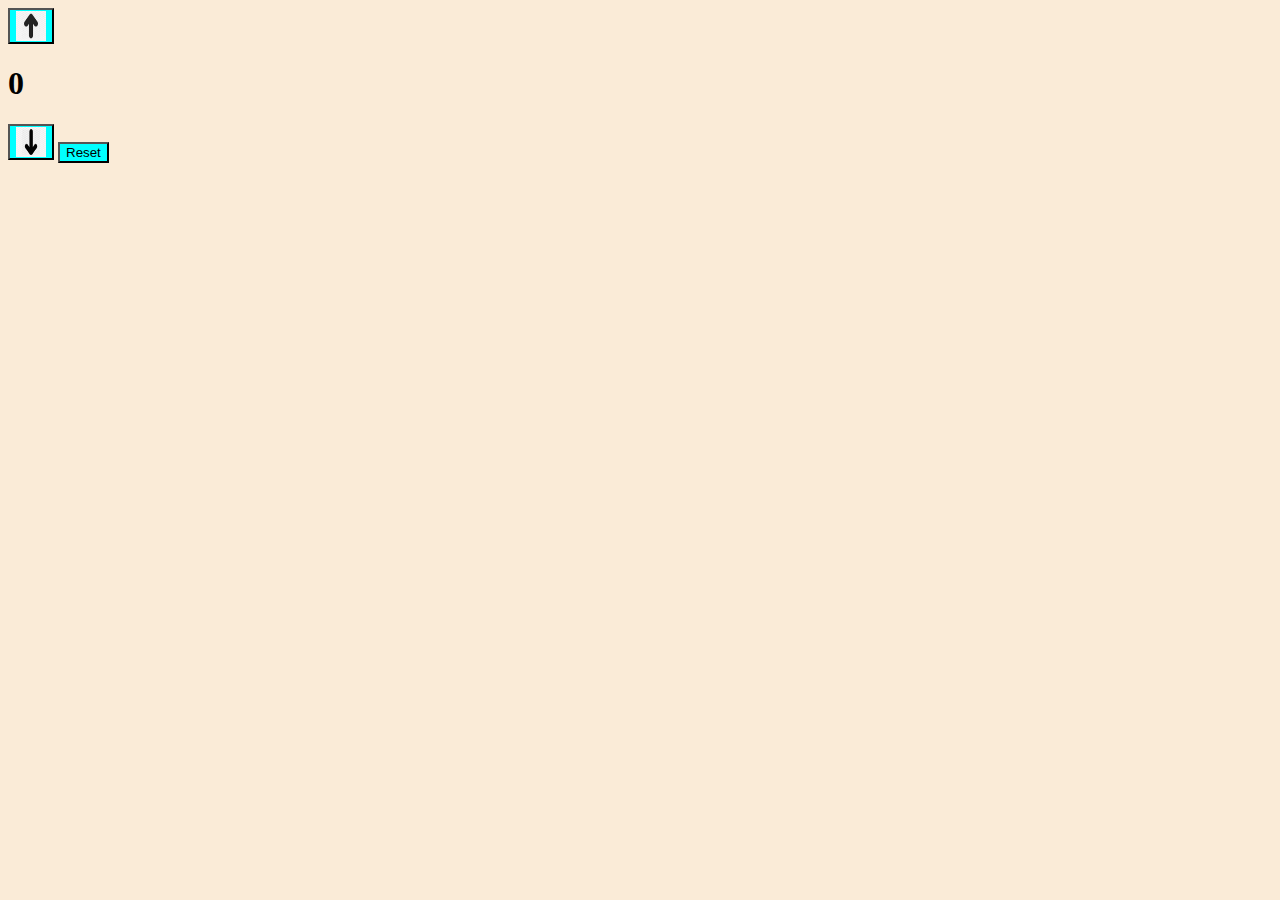
<file: counterapp/index.html>
<html lang="en">
<head>
    <meta charset="UTF-8">
    <meta name="viewport" content="width=device-width, initial-scale=1.0">
    <title>Counter</title>
    <link rel="stylesheet" href="style.css">
</head>
<body>
    <div>
        
    <button class="inc"><img src="up.jpeg" alt=""></button>
    <div class="mian"><h1>0</h1></div>
    
    
        <button class="dec"><img src="down.jpeg" alt=""></button>
        <button class="reset">Reset</button>
    </div>
    <script src="script.js"></script>
</body>
</html>
</file>
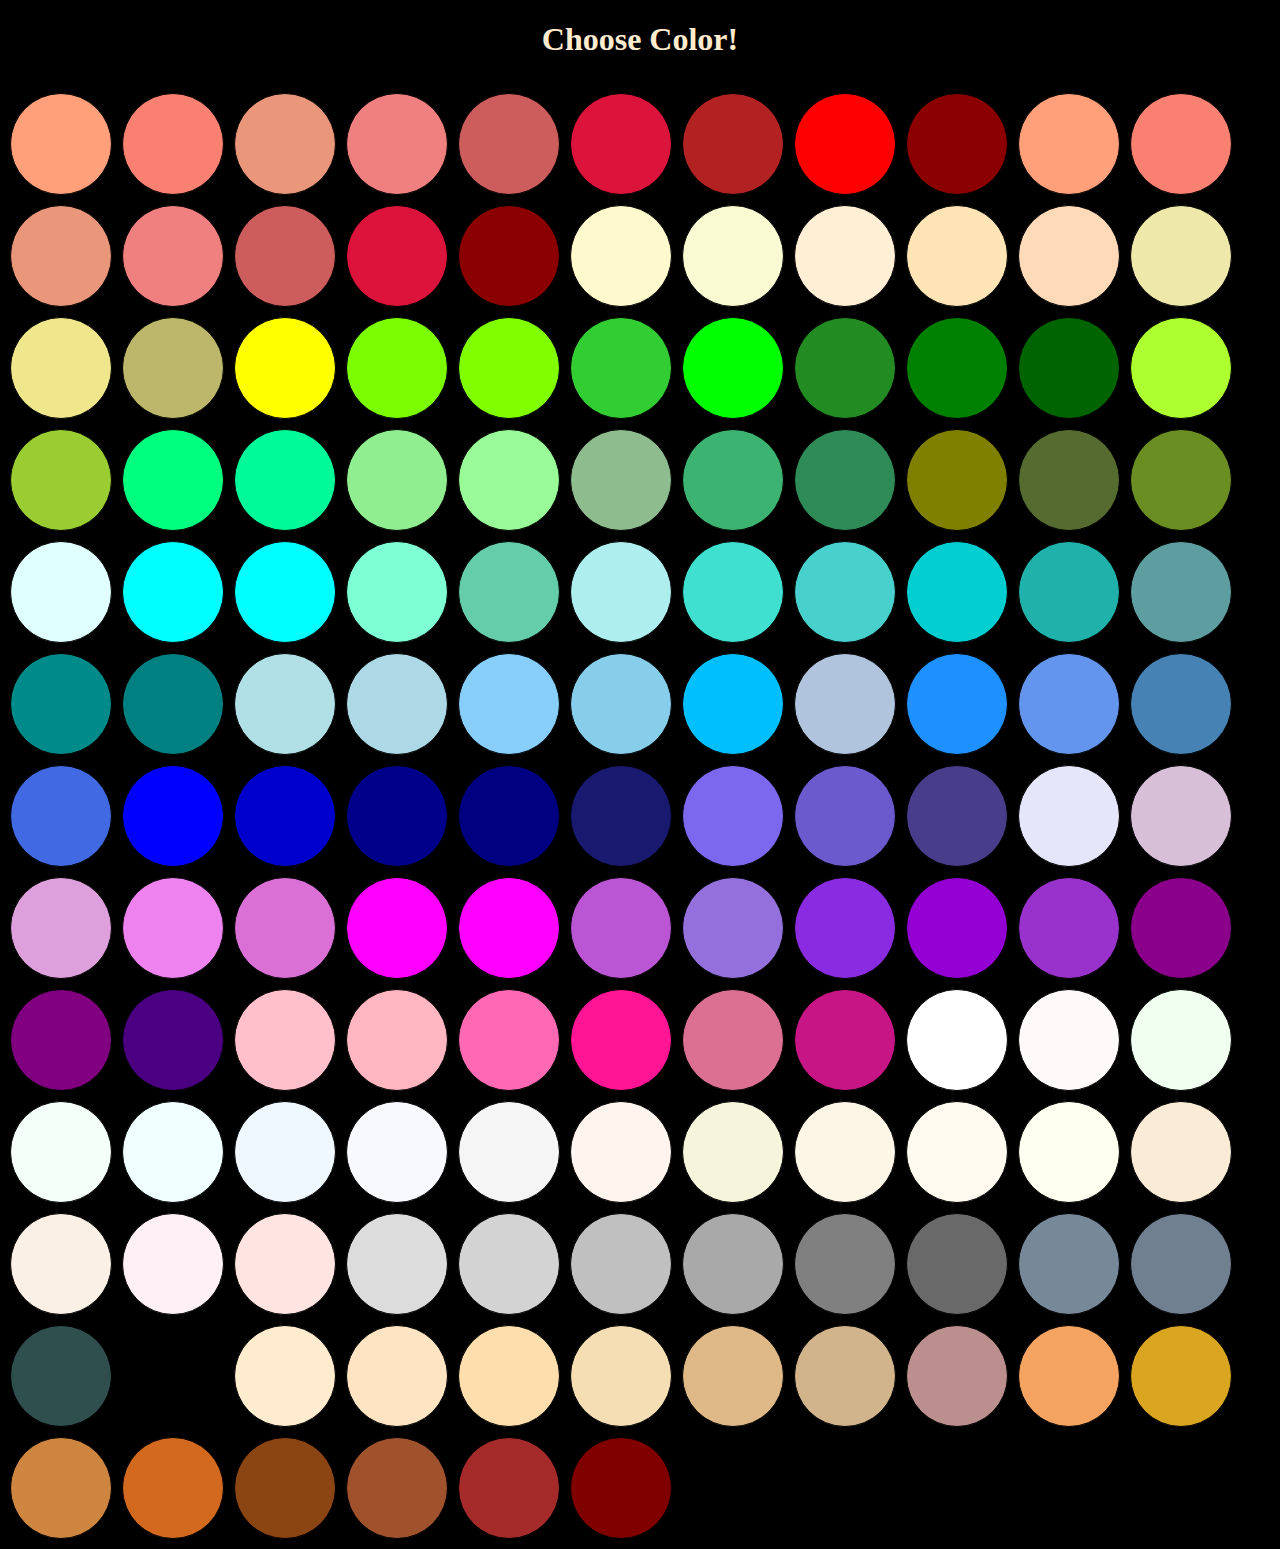
<file: gridcolor/index.html>
<html lang="en">
<head>
    <meta charset="UTF-8">
    <meta name="viewport" content="width=device-width, initial-scale=1.0">
    <title>gridcolor</title>
    <link rel="stylesheet" href="style.css">
    
</head>
<body>
    <header>
        <center><h1>Choose Color!</h1></center>
    </header>
    <div class="button">
       
        
    </div>
    <script src="./script.js"></script>
</body>
</html>
</file>
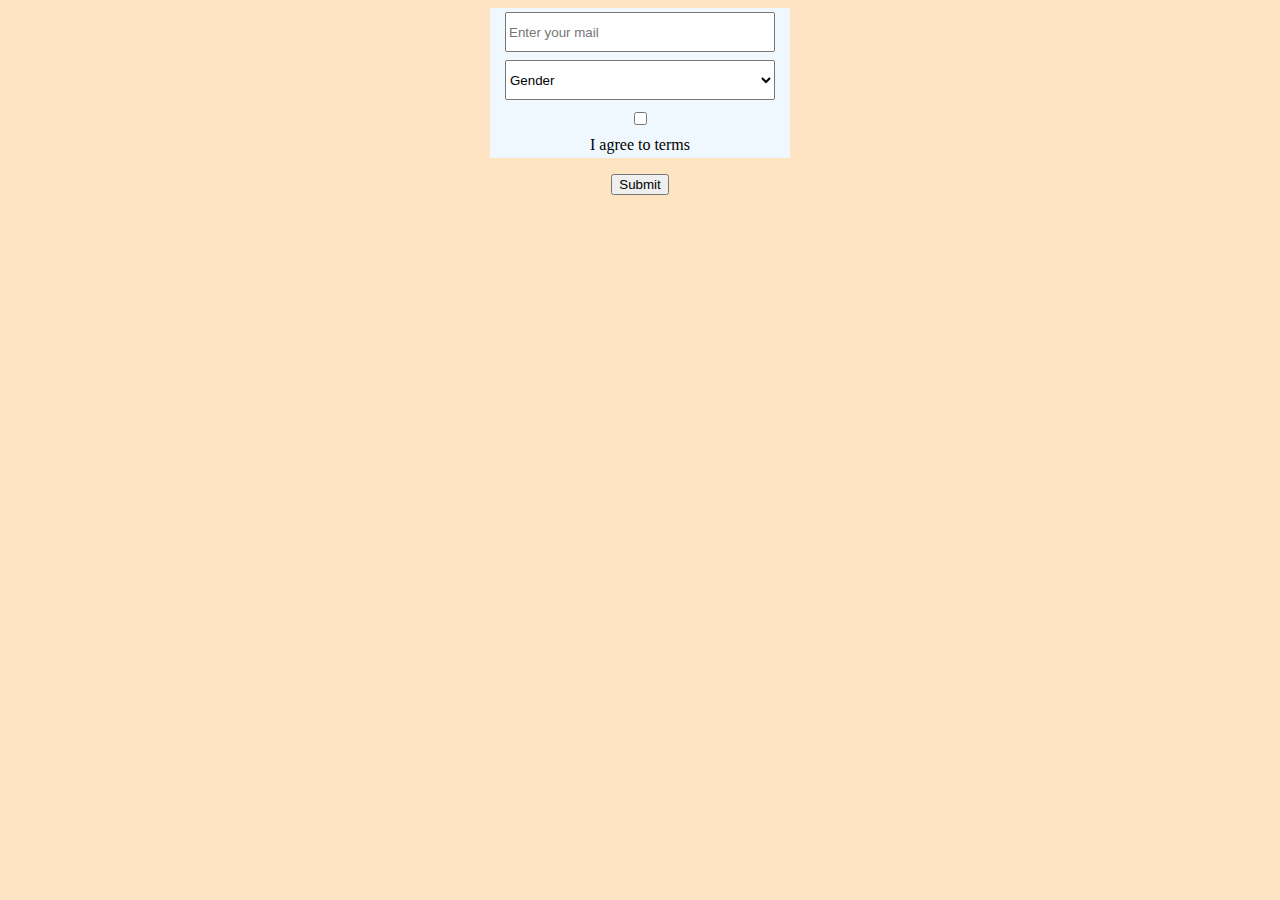
<file: inputEventHandler/index.html>
<html lang="en">
<head>
    <meta charset="UTF-8">
    <meta name="viewport" content="width=device-width, initial-scale=1.0">
    <title>Form</title>
    <link rel="stylesheet" href="style.css">
</head>
<body>
    <div>
        <form class="container">
        <input id="text" type="email" name="email" placeholder="Enter your mail"/>
        <select id="gender" name="gender">
            <option>Gender</option>
            <option value="Male">Male</option>
            <option value="Female">Female</option>
            <option value="Other">Other</option>
            <div class="terms" >
                <input type="checkbox" id="terms" name="terms"/>
                <label for="terms">I agree to terms</label>
            </div>
        </select>
        <button type="submit">Submit</button>
    </form>
    
    </div>
    <script src="script.js"></script>
</body>
</html>
</file>
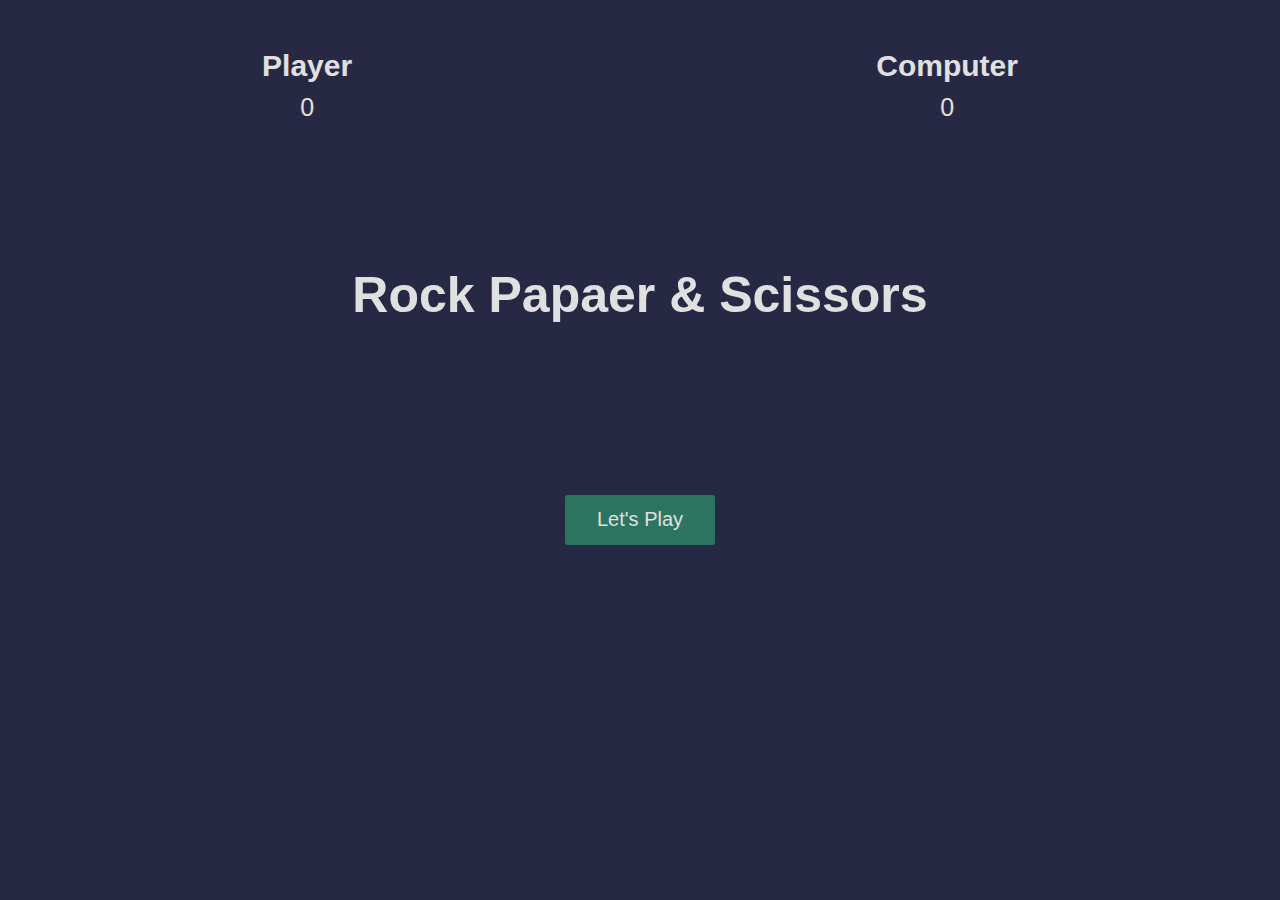
<file: RockPaperScissors/Index.html>
<html lang="en">
<head>
    <meta charset="UTF-8">
    <meta name="viewport" content="width=device-width, initial-scale=1.0">
    <title>RockPaperScissors</title>
    <link rel="stylesheet" href="style.css">
</head>
<body>
    <section class="game">
        <div class="score">
            <div class="player-score">
                <h2>Player</h2>
                <p>0</p>
            </div>
            <div class="computer-score">
                <h2>Computer</h2>
                <p>0</p>
            </div>
        </div>
        <div class="intro">
            <h1>Rock Papaer & Scissors</h1>
            <button>Let's Play</button>
        </div>
        <div class="match fadeOut">
            <h2 class="winner">Choose an option</h2>
           <div class="hands">
               <img class="player-hand" src="./assets/rock.png" alt="">
               <img class= computer-hand src="./assets/rock.png" alt="">
           </div>
            <div class="option">
                <button class="rock">rock</button>
                <button class="paper">paper</button>
                <button class="scissors">scissors</button>
            </div>
        </div>
    </section>
    <script src="script.js"></script>
</body>
</html>
</file>
<file: counterapp/style.css>
body{
    background-color: antiquewhite;
}

img{
    width: 30px;
    height: 30px;
}
button{
    background-color: aqua;
}
</file>
<file: gridcolor/style.css>
.button{
    display: flex;
    flex-wrap: wrap;
    align-content: center;
    
    
}
body{
    background-color: black;
    color: blanchedalmond;
    display: inline;
}

.box{
    width: 100px;
    height: 100px;
    border: 1px solid black;
    margin-bottom: 10px;
    margin-left: 10px;
    border-radius: 50%;

    
} 
h1{
    width: 400px;
    height: 50px;
}
</file>
<file: inputEventHandler/style.css>
body{
    display: flex;
    align-items: center;
    background-color: bisque;
    flex-direction: column;
}
.container{
    width: 300px;
    height: 150px;
    background-color: aliceblue;
    display: flex;
    align-items: center;
    flex-direction: column;
    justify-content: space-around;
}

#text,#gender{
    width: 270px;
    height: 40px;
}
</file>
<file: RockPaperScissors/style.css>
*{
    margin:0;
    padding:0;
    box-sizing: border-box;
}
section{
    height:100vh;
    background-color: rgb(39,41,68);
    font-family: sans-serif;
}
.score{
    color: rgb(224,224,224);
    height: 20vh;
    display: flex;
    justify-content: space-around;
    align-items: center;
}
.score h2{
    font-size: 30px;
}
.score p{
    text-align: center;
    padding: 10px;
    font-size: 25px;
}

.intro{
    color: rgb(224,224,224);
    height: 50vh;
    display: flex;
    flex-direction: column;
    align-items: center;
    justify-content: space-around;
    transition: 0.5s ease;


}
.intro h1{
    font-size: 50px;
}
.intro button,.match button{
    width: 150px;
    height: 50px;
    background-color: none;
    border: none;
    color:  rgb(224,224,224);
    font-size: 20px;
    background-color: rgb(45,117,96);
    border-radius: 3px;
    cursor: pointer;
    
}
.match{
    position: absolute;
    top: 50%;
    left:50%;
    transform: translate(-50%,-50%);
    transition: 0.5s ease 0.5s;
}
.winner{
    color:  rgb(224,224,224);
    text-align: center;
    font-size: 50px;
}
.hands, .option{
    display: flex;
    justify-content: space-around;
    align-items: center;
}
.player-hand{
    transform: rotateY(180deg);
}
div.fadeOut{
    opacity:0;
    pointer-events:none;
}
div.fadeIn{
    opacity:1;
    pointer-events:all;
}
@keyframes shakePlayer{
    0%{
        transform: rotateY(180deg) translateY(0px);
    }
    15%{
        transform: rotateY(180deg) translateY(-50px);
    }
    25%{
        transform: rotateY(180deg) translateY(0px);
    }
    35%{
        transform: rotateY(180deg) translateY(-50px);
    }
    50%{
        transform: rotateY(180deg) translateY(0px);
    }
    65%{
        transform: rotateY(180deg) translateY(-50px);
    }
    75%{
        transform: rotateY(180deg) translateY(0px);
    }
    85%{
        transform: rotateY(180deg) translateY(-50px);
    }
    100%{
        transform: rotateY(180deg) translateY(0px);
    }
}
@keyframes shakeComputer{
    0%{
        transform:  translateY(0px);
    }
    15%{
        transform:  translateY(-50px);
    }
    25%{
        transform: translateY(0px);
    }
    35%{
        transform:  translateY(-50px);
    }
    50%{
        transform:  translateY(0px);
    }
    65%{
        transform:  translateY(-50px);
    }
    75%{
        transform:  translateY(0px);
    }
    85%{
        transform:  translateY(-50px);
    }
    100%{
        transform:  translateY(0px);
    }
}
</file>
